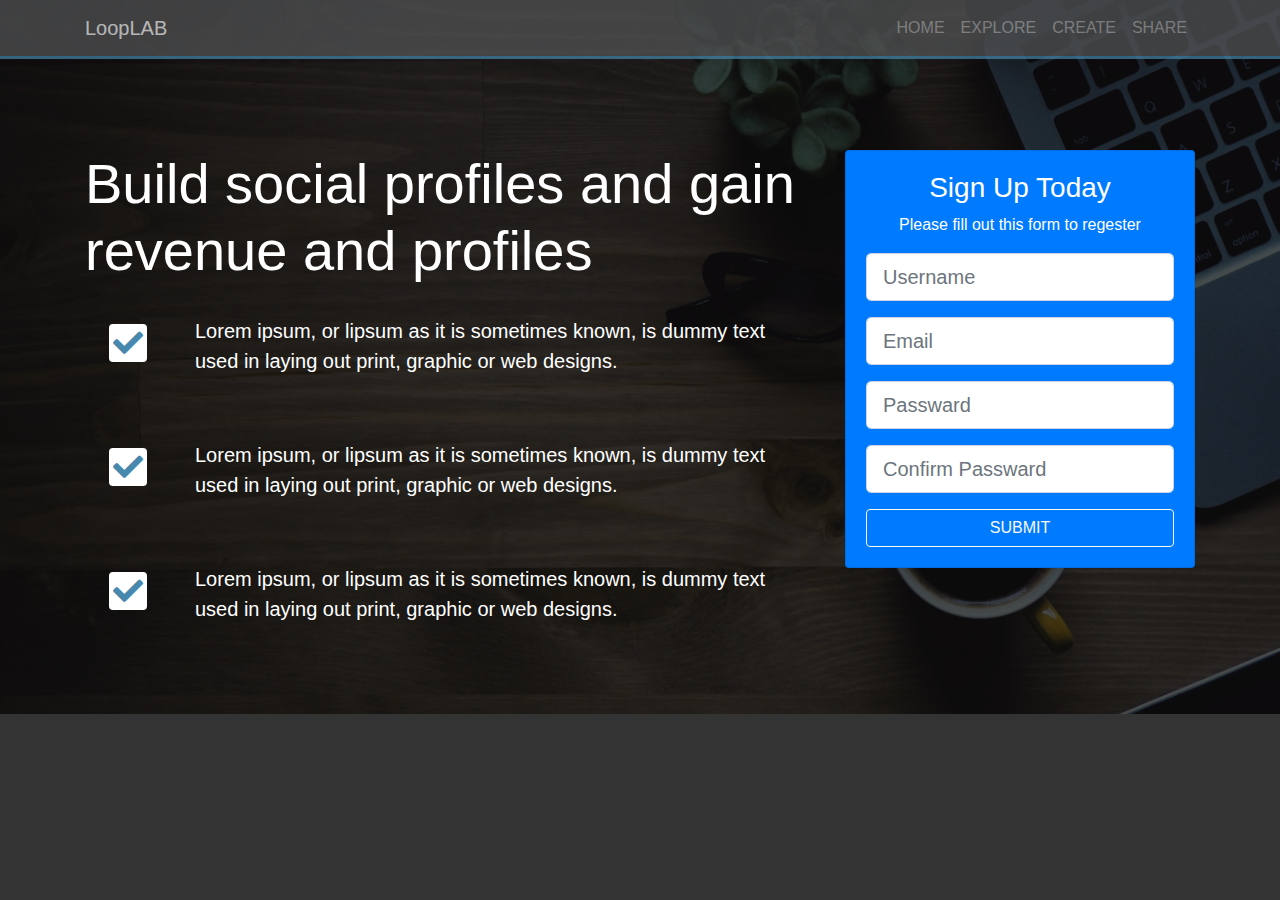
<file: index.html>
<!DOCTYPE html>
<html lang="en">
<head>
    <meta charset="UTF-8">
    <meta name="viewport" content="width=device-width, initial-scale=1.0">
    <title>LoopLAB</title>
    <link rel="shortcut icon" href="img/icon.png" type="image/x-icon">
    <link rel="stylesheet" href="css/bootstrap.min.css">
    <link rel="stylesheet" href="css/all.css">
    <link rel="stylesheet" href="css/style.css">
</head>
<body>
  <nav class="navbar navbar-expand-md navbar-dark fixed-top">
    <div class="container">
      <a href="#home-section" class="navbar-brand">LoopLAB</a>
      <button class="navbar-toggler navbar-toggler-right" type="button" data-toggle="collapse" data-target="#navbarNav" >
        <span class="navbar-toggler-icon"></span>

      </button>
      <div id="navbarNav" class="collapse navbar-collapse">
        <ul class="navbar-nav ml-auto">
         <li class="nav-item"> <a class="nav-link" href="#home-section">HOME</a></li>
         <li class="nav-item"> <a class="nav-link" href="#explore-head-section">EXPLORE</a></li>
         <li class="nav-item"> <a class="nav-link" href="#create-head-section">CREATE</a></li>
         <li class="nav-item"> <a class="nav-link" href="#share-head-section">SHARE</a></li>
        </ul>
      </div>

    </div>
  </nav>

<!-- ---Head section--- -->

   <section id="home-section">
     <div class="dark-overlay">
       <div class="home-inner">
         <div class="container">
           <div class="row">
             <div class="col-lg-8 col-md-12">
               <h1 class="display-4">Build <strong>social profiles </strong>  and gain revenue and <strong> profiles</strong> 

               </h1>
               <div class="d-flex flex-row">
                 <div class="p-4 mt-2">
                  <i class="fas fa-check"></i>
                 </div>
                 <div class="p-4">
                   <p class="lead">Lorem ipsum, or lipsum as it is sometimes known, is dummy text used in laying out print, graphic or web designs. </p>
                 </div>

               </div>
               <div class="d-flex flex-row">
                <div class="p-4 mt-2">
                 <i class="fas fa-check"></i>
                </div>
                <div class="p-4">
                  <p class="lead">Lorem ipsum, or lipsum as it is sometimes known, is dummy text used in laying out print, graphic or web designs. </p>
                </div>

              </div>
              <div class="d-flex flex-row">
                <div class="p-4 mt-2">
                 <i class="fas fa-check"></i>
                </div>
                <div class="p-4">
                  <p class="lead">Lorem ipsum, or lipsum as it is sometimes known, is dummy text used in laying out print, graphic or web designs. </p>
                </div>

              </div>

             </div>
             <div class="col-lg-4 col-md-12">
               <div class="card bg-primary text-center card-form">
                 <div class="card-body"> 
                   <h3>Sign Up Today</h3>
                   <p>Please fill out this form to regester</p>
                   <form action="">
                     <div class="form-group">
                       <input type="text" name="username" placeholder="Username" class="form-control form-control-lg">
                     </div>
                     <div class="form-group">
                      <input type="email" name="email" placeholder="Email" class="form-control form-control-lg">
                    </div>
                    <div class="form-group">
                      <input type="password" name="password1" placeholder="Passward" class="form-control form-control-lg">
                    </div>
                    <div class="form-group">
                      <input type="password" name="password2" placeholder="Confirm Passward" class="form-control form-control-lg">
                    </div>
                   <input type="submit" value="SUBMIT" class="btn btn-outline-light btn-block" >

                   </form>

                 </div>

               </div>

             </div>
           </div>
         </div>
       </div>
     </div>
   </section>





    <script src="js/jquery-slim.min.js"></script>
    <script src="js/popper.min.js"></script>
    <script src="js/bootstrap.min.js"></script>
</body>
</html>
</file>
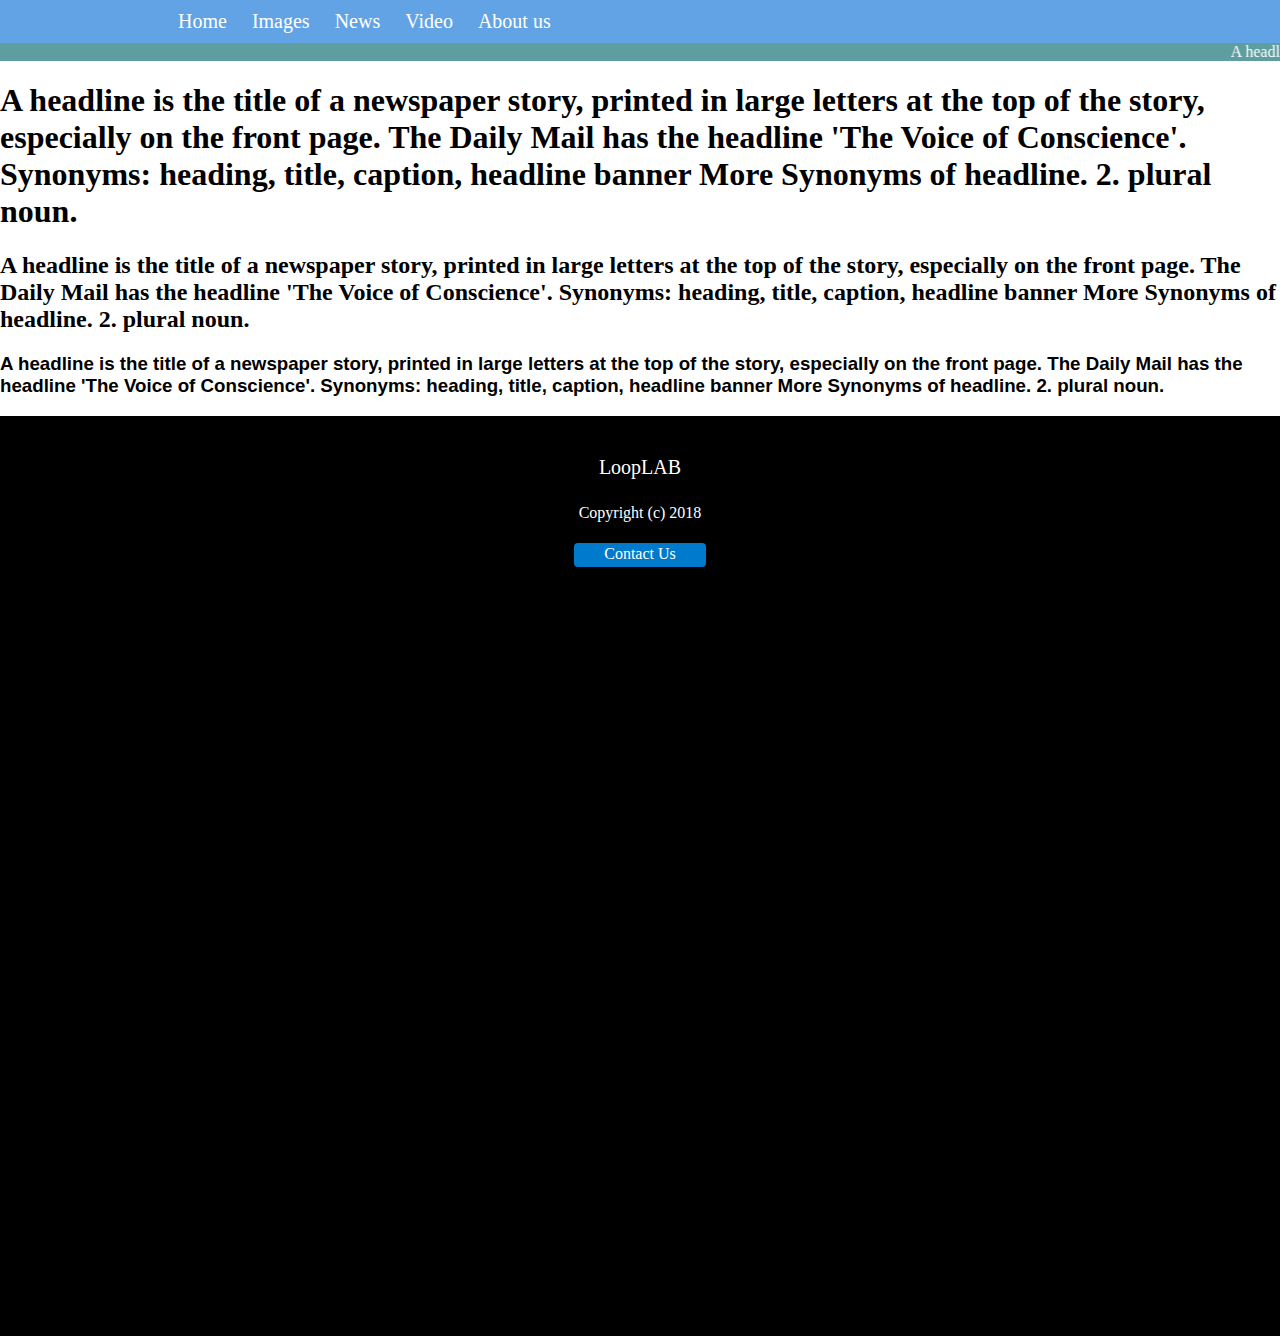
<file: A6.html>
<html>
<head>
<title>Assignment 6</title>
<link rel="stylesheet" href="A6.css">


</head>
<body>
    <div class="nav">
        <div class="navc">
        <ul>
        <li><a href=""> Home</a></li>
        <li><a href="">Images</a></li>
        <li><a href=""> News</a></li>
        <li><a href="">Video</a></li>
        <li><a href=""> About us</a></li>
        </ul>
        </div>
    </div>
    <marquee direction="left" style="background-color:cadetblue; color: white;">
        A headline is the title of a newspaper story, printed in large letters at the top of the story, especially on the front page. The Daily Mail has the headline 'The Voice of Conscience'. Synonyms: heading, title, caption, headline banner More Synonyms of headline. 2. plural noun.

    </marquee>
    
    <h1 class="h1">A headline is the title of a newspaper story, printed in large letters at the top of the story, especially on the front page. The Daily Mail has the headline 'The Voice of Conscience'. Synonyms: heading, title, caption, headline banner More Synonyms of headline. 2. plural noun.</h1>
    <h2 class="h2">A headline is the title of a newspaper story, printed in large letters at the top of the story, especially on the front page. The Daily Mail has the headline 'The Voice of Conscience'. Synonyms: heading, title, caption, headline banner More Synonyms of headline. 2. plural noun.</h2>
    <h3 class="h3">A headline is the title of a newspaper story, printed in large letters at the top of the story, especially on the front page. The Daily Mail has the headline 'The Voice of Conscience'. Synonyms: heading, title, caption, headline banner More Synonyms of headline. 2. plural noun.</h3>
    <div class="ft">
        <div >
            <p class="ft2"> LoopLAB</p>
            <p class="ft3">Copyright (c) 2018</p>
            <center>
            <p class="ft4"><a href=""> Contact Us</a></p>
            </center>
        </div>
    </div>
</body>
</html>
</file>
<file: css/style.css>
body{
    background: #333;
    color: #fff;
}
.navbar{
    border-bottom: 3px solid #4788AE;
    background: #565859;
    opacity: 0.7;
}
#home-section{
    background: url(../img/bg1.jpg) no-repeat center top;
    background-size: cover;
    background-attachment: fixed;
    min-height: 700px;

}
#home-section .dark-overlay{
    min-height: 700px;
    background: rgba(0, 0 , 0, 0.7);
}
#home-section .home-inner{
    padding-top: 150px;
    padding-bottom: 50px;
}
#home-section .fas{
    background: #fff;
    padding: 4px;
    font-size: 30px;
    color: #4788AE;
    border-radius: 4px;
}
</file>
<file: A6.css>
body{
    margin: 0;
    padding: 0;
    }
    .navc{
    width:80%;
    margin:auto;
    }
    .nav{
    background-color:  62A3E5;
    }
    ul{
    list-style-type: none;
    font-size: 20px;
    color: white;
    display: inline;
    }
    li{
    display: inline-block;
    padding: 10px;
    }
    li:hover{
    background-color: B8D8F9;
    cursor: pointer;
    }
    a{
    color: white;
    text-decoration: none;
    }
    a:hover{
    color: white;
    }
    .h1{
        font-family: 'Dancing Script', cursive;
    }
    .h2{
        font-family: 'Abril Fatface', cursive;
    }
    .h3{
        font-family: 'Anton', sans-serif;
    }
    .ft{
        background: black;
        color: white;
        height: 100%;
        text-align: center;
        padding-top: 20px;
    }
    .ft2{
        font-size: 20px;
        padding-bottom: 5px;
    }
    .ft3{
        padding-bottom: 5px;
    }
    .ft4{
        height: 20px;
        width: 10%;
        border: 2px solid #007ACC;
        background: #007ACC;
        border-radius: 4px;
        text-align: center;

    }
</file>
